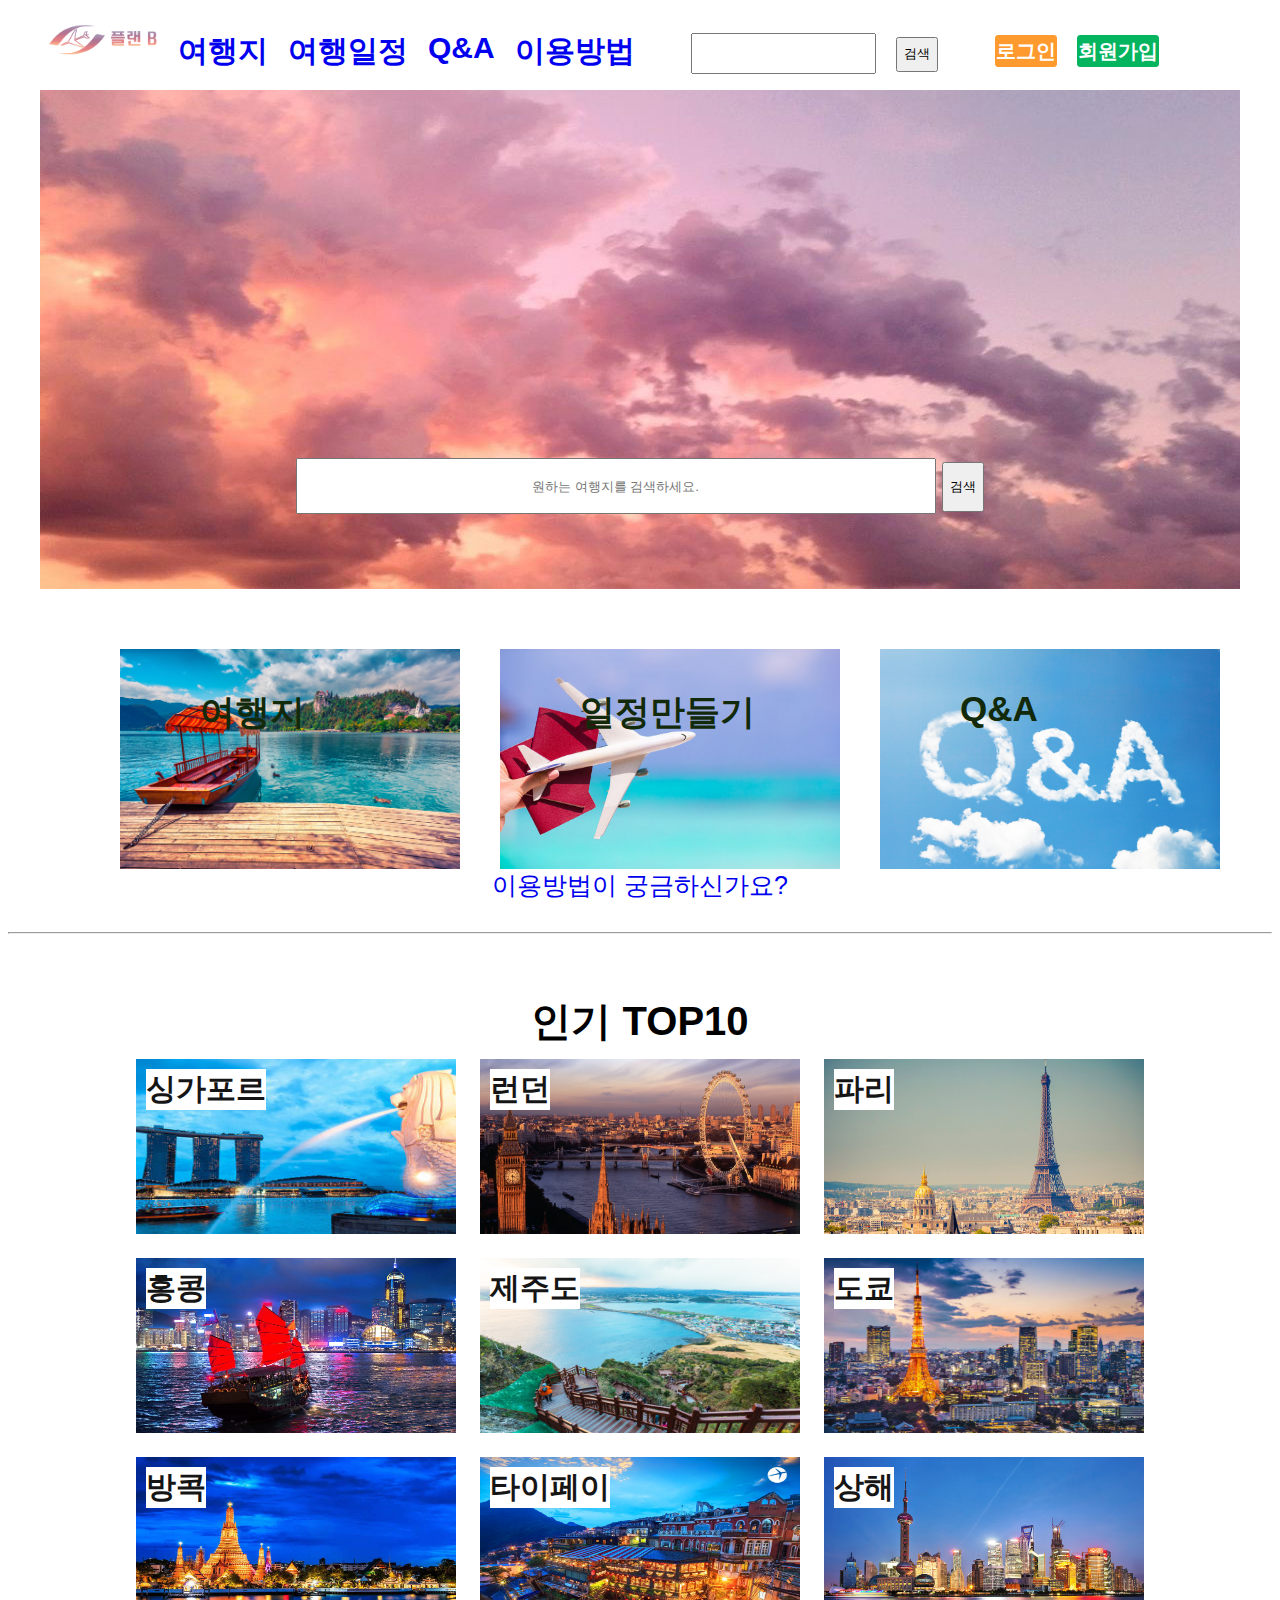
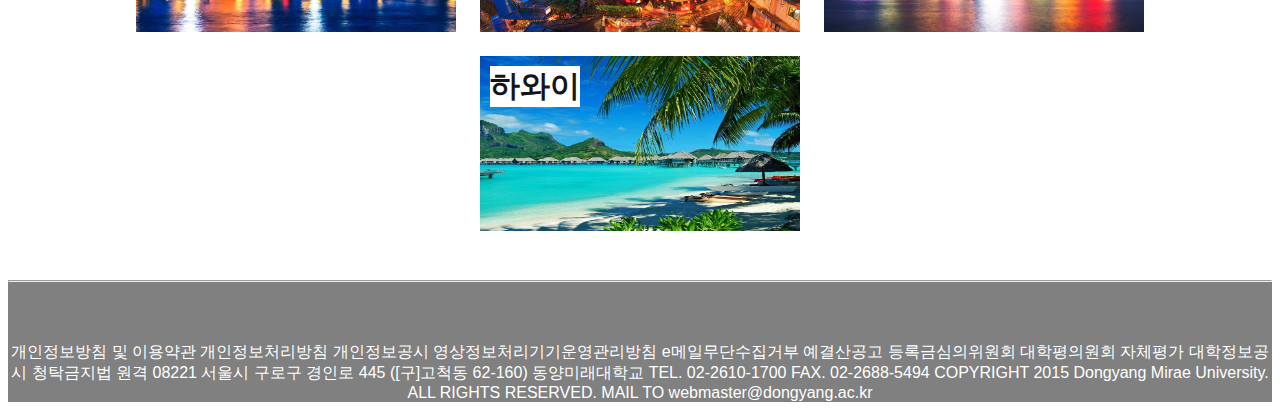
<file: website/index.html>
<!DOCTYPE html>
<html>
<head>
  <link type="text/css" rel="stylesheet" href="main.css">
  <style>
      hr{margin-top: 35px;
         margin-bottom: 60px;}

      .search_1{position:relative;
                float:left;
                display:inline-block;
                width:100%;
                margin-bottom:15px;}

      .text{position:absolute;
             font:normal bold 25px consolas,sans-serif;
             text-decoration: none;
             text-align:center;
             padding-top: 450px;
             padding-bottom:50px;
             width:100%;
             height:50px;}

      .text input{height:50px;}

      .st{width:50%;}

      .no{position:relative;
          float:left;
          display:inline-block;
          height:200px;
          width:320px;
          margin:20px;
          padding:10px;}

      .title{position:absolute;
            text-align:center;
            font:normal bold 35px consolas,sans-serif;
            color:#122A0A;
            z-index: 10;
            padding:50px 50px 20px 100px;}

     .link{color:#FA58AC;
           text-align: center;
           font-size:25px;
           clear:both;}

      .in{display:inline-block;
          position:relative;
          margin-top:15px;
          margin-bottom:15px;
          overflow:visible;}

      .no img{position:absolute; top:0; left:0;
              height:100%;
              width:100%;
              padding:10px 20px;
              margin:10px;}

      .top_city{display:inline-block;
                position:relative;
                width:300px;height:155px;
                margin:10px;
                padding:10px;}

      .top_city img{position:absolute; top:0; left:0;
                    height:100%;
                    width:100%;}

      .top_city_title{position:absolute;
                      text-align:center;
                      font:normal bold 30px consolas,sans-serif;
                      color:#151515;
                      background-color:white;
                      z-index: 10;
                      padding: center;}

      .page_title{font:normal bold 40px Arial;
                  color:black;
                  float:left;
                  width:100%;}

      #banner{
              display: inline-block;
          	  width: 1200px; height: 580px;
              border: 1px solid #ffffff;
              position: relative;
              overflow: hidden;
              margin: 0 auto;
              z-index: -10;
                		}

      #banner > .banners{position:absolute;
                         left: 0; top: 0;
                         width: 1200px; height: 580px;
			                   animation: banner 15s infinite;
                        }

		#banner > .banners > img{

			              display: block;
			              float: left;
		                            }

      @keyframes banner{
           	0%{ left: 0px;}
            33%{ left: 0px;}
            34%{ left: -1200px;}
            66%{ left: -1200px;}
            67%{ left: -2400px;}
            99%{ left: -2400px;}
            100%{ left: 0px;}
            }



  </style>
</head>
<body>
  <div id="container">
    <header>
       <h1>
       <ul>
       <li><a href="index.html"><img src="img/logo.png" class="plan_b_"></a></li>
       <div class="menu"><li><a href="place.html">여행지</a></li>
       <li><a href="plan.html">여행일정</a></li>
       <li><a href="qna.html" >Q&A</a></li>
       <li><a href="way.html">이용방법</a></li>
       <li><div class="sch"><form class="form" name="search" method="get">
         <input type="text"><input type="submit" value="검색"></form></div>

       <li><a href="login.html" class="login" target="_blank">로그인</a></li>
       <li><a href="signup.html" class="join" target="_blank">회원가입</a></li></h1><div>
    </header>
    <content>
      <div class="search_1">
        <form class="text" name="search_1" method="get">
          <input class="st"type="text" placeholder="원하는 여행지를 검색하세요.">
          <input type="submit" value="검색">
        </form>

      <a id="banner">
        <div class="banners">
          <img src="img/main.jpg" class="img">
      </div> </a>

      <div class="in">
        <div class="no">
          <a href="place.html">
            <div class="title" >여행지</div>
            <img src="img/place.jpg">
          </a>
        </div>
        <div class="no">
          <a href="plan.html">
            <div class="title">일정만들기</div>
            <img src="img/plan.jpg">
          </a>
        </div>
        <div class="no">
          <a href="qna.html">
            <div class="title">Q&A</div>
            <img src="img/qna.jpg">
          </a>
        </div>
        <div class="link"><a href="way.html">이용방법이 궁금하신가요?</a></div>
      </div>
    </div>


      <div class="top10">
        <hr>
        <div class="page_title">인기 TOP10</div>
        <div class="top_city">
          <a href="singapore.html">
            <div class="top_city_title">싱가포르</div>
            <img src="img/singapore.jpg">
          </a>
        </div>
        <div class="top_city">
          <a>
            <div class="top_city_title">런던</div>
            <img src="img/london.jpg">
          </a>
        </div>
        <div class="top_city">
          <a>
            <div class="top_city_title">파리</div>
            <img src="img/paris.jpg">
          </a>
        </div>
        <div class="top_city">
          <a>
            <div class="top_city_title">홍콩</div>
            <img src="img/hongkong.jpg">
          </a>
        </div>
        <div class="top_city">
          <a>
            <div class="top_city_title">제주도</div>
            <img src="img/jeju.jpg">
          </a>
        </div>
        <div class="top_city">
          <a>
            <div class="top_city_title">도쿄</div>
            <img src="img/tokyo.jpg">
          </a>
        </div>
        <div class="top_city">
          <a>
            <div class="top_city_title">방콕</div>
            <img src="img/bangkok.jpeg">
          </a>
        </div>
        <div class="top_city">
          <a>
            <div class="top_city_title">타이페이</div>
            <img src="img/taipei.jpg">
          </a>
        </div>
        <div class="top_city">
          <a>
            <div class="top_city_title">상해</div>
            <img src="img/sanghai.png">
          </a>
        </div>
        <div class="top_city">
          <a>
            <div class="top_city_title">하와이</div>
            <img src="img/hawaii.jpg">
          </a>
        </div>
      </div>
    </content>
    <footer>
      <hr>
        개인정보방침 및 이용약관
        개인정보처리방침
        개인정보공시
        영상정보처리기기운영관리방침
         e메일무단수집거부
        예결산공고
        등록금심의위원회
        대학평의원회
        자체평가
        대학정보공시
        청탁금지법
        원격
        08221 서울시 구로구 경인로 445 ([구]고척동 62-160) 동양미래대학교
        TEL. 02-2610-1700
        FAX. 02-2688-5494
        COPYRIGHT 2015 Dongyang Mirae University. ALL RIGHTS RESERVED. MAIL TO webmaster@dongyang.ac.kr
    </footer>
</body>
</html>
</file>
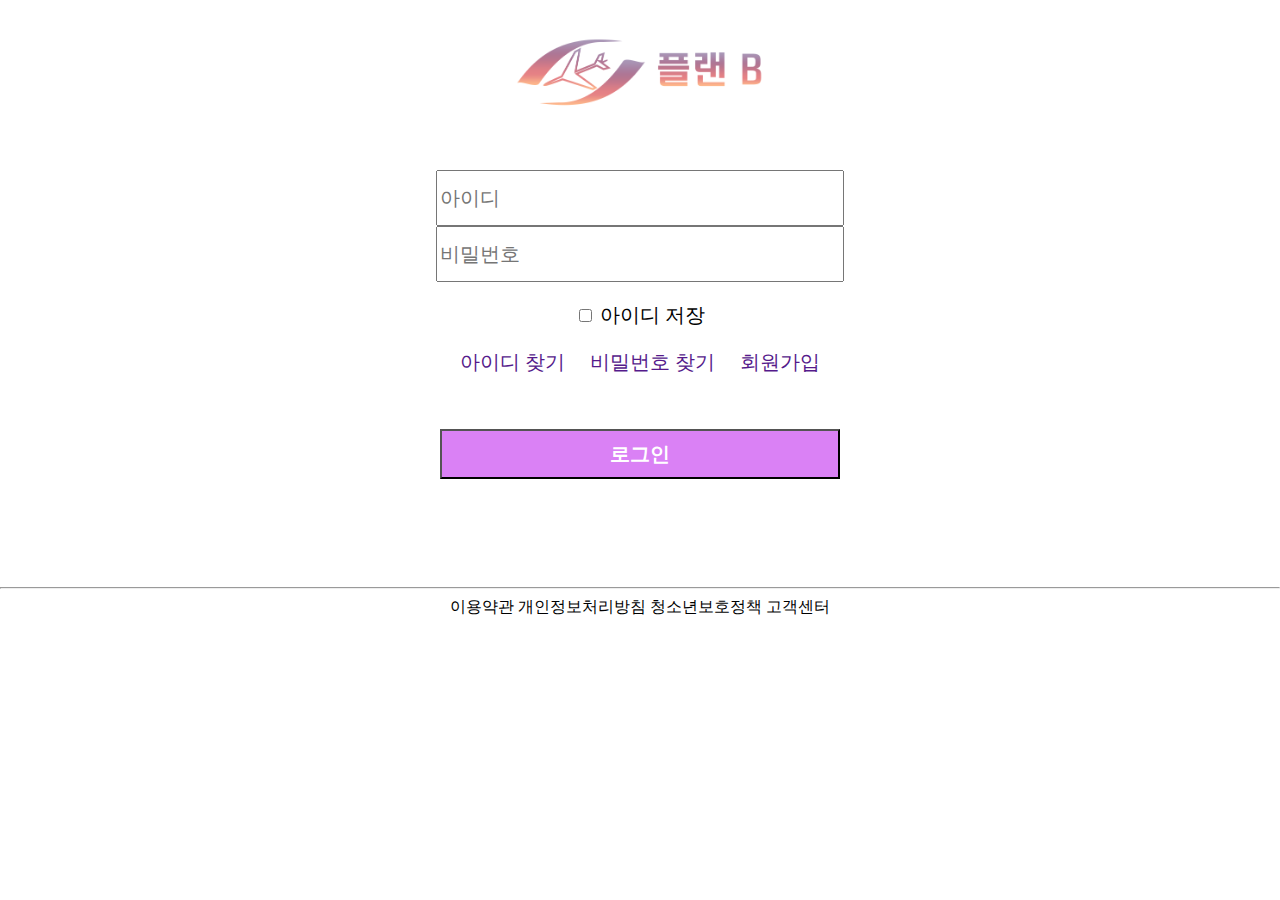
<file: website/login.html>
<!DOCTYPE html>
<html>
<head>
  <style>

  img{width:250px;
      margin-bottom:50px;
      margin-top:30px;}

  header{position:relative;}

  body{text-align:center;
      margin:0 auto;}

  contents{font:normal 100 20px consolas;}

.bb{width:400px;
      height:50px;
    font-size:20px;}

    .button{width:400px;
            height:50px;
          background-color:#DA81F5;
          font:normal bold 20px consolas,sans-serif;
          color:white;
        margin-bottom:100px;
      margin-top:10px;}

    .box_1{margin-bottom:20px;
           margin-top:20px;}
    .box_2{margin-bottom:20px;}

    .box_2 a{text-decoration:none;
             margin:10px;}


  </style>
</head>
<body>
  <header>
    <a href="index.html"><img src="img/logo.png"></a>
  </header>

  <contents>
    <form name="fo" method="get">
        <input class="bb" type="text" value="" placeholder="아이디"><br>
        <input class="bb" id="pass" type="password" value="" placeholder="비밀번호">
      <div class="wrap_save">
      	<div class="box_1">
      		<input type="checkbox" id="check" class="check">
      		<label for="check" class="id_save">
      			<span class="text">아이디 저장</span>
      		</label>
      	</div>
      	<div class="box_2">
      		<a href="" >아이디 찾기</a>
      		<a href="">비밀번호 찾기</a>
      		<a href="">회원가입</a>
      	</div>
      </div><br>
      <input class="button" type="submit" value="로그인">
    </form>
  </contents>

  <footer>
    <hr>
    이용약관 개인정보처리방침 청소년보호정책 고객센터
  </footer>
</body>
</html>
</file>
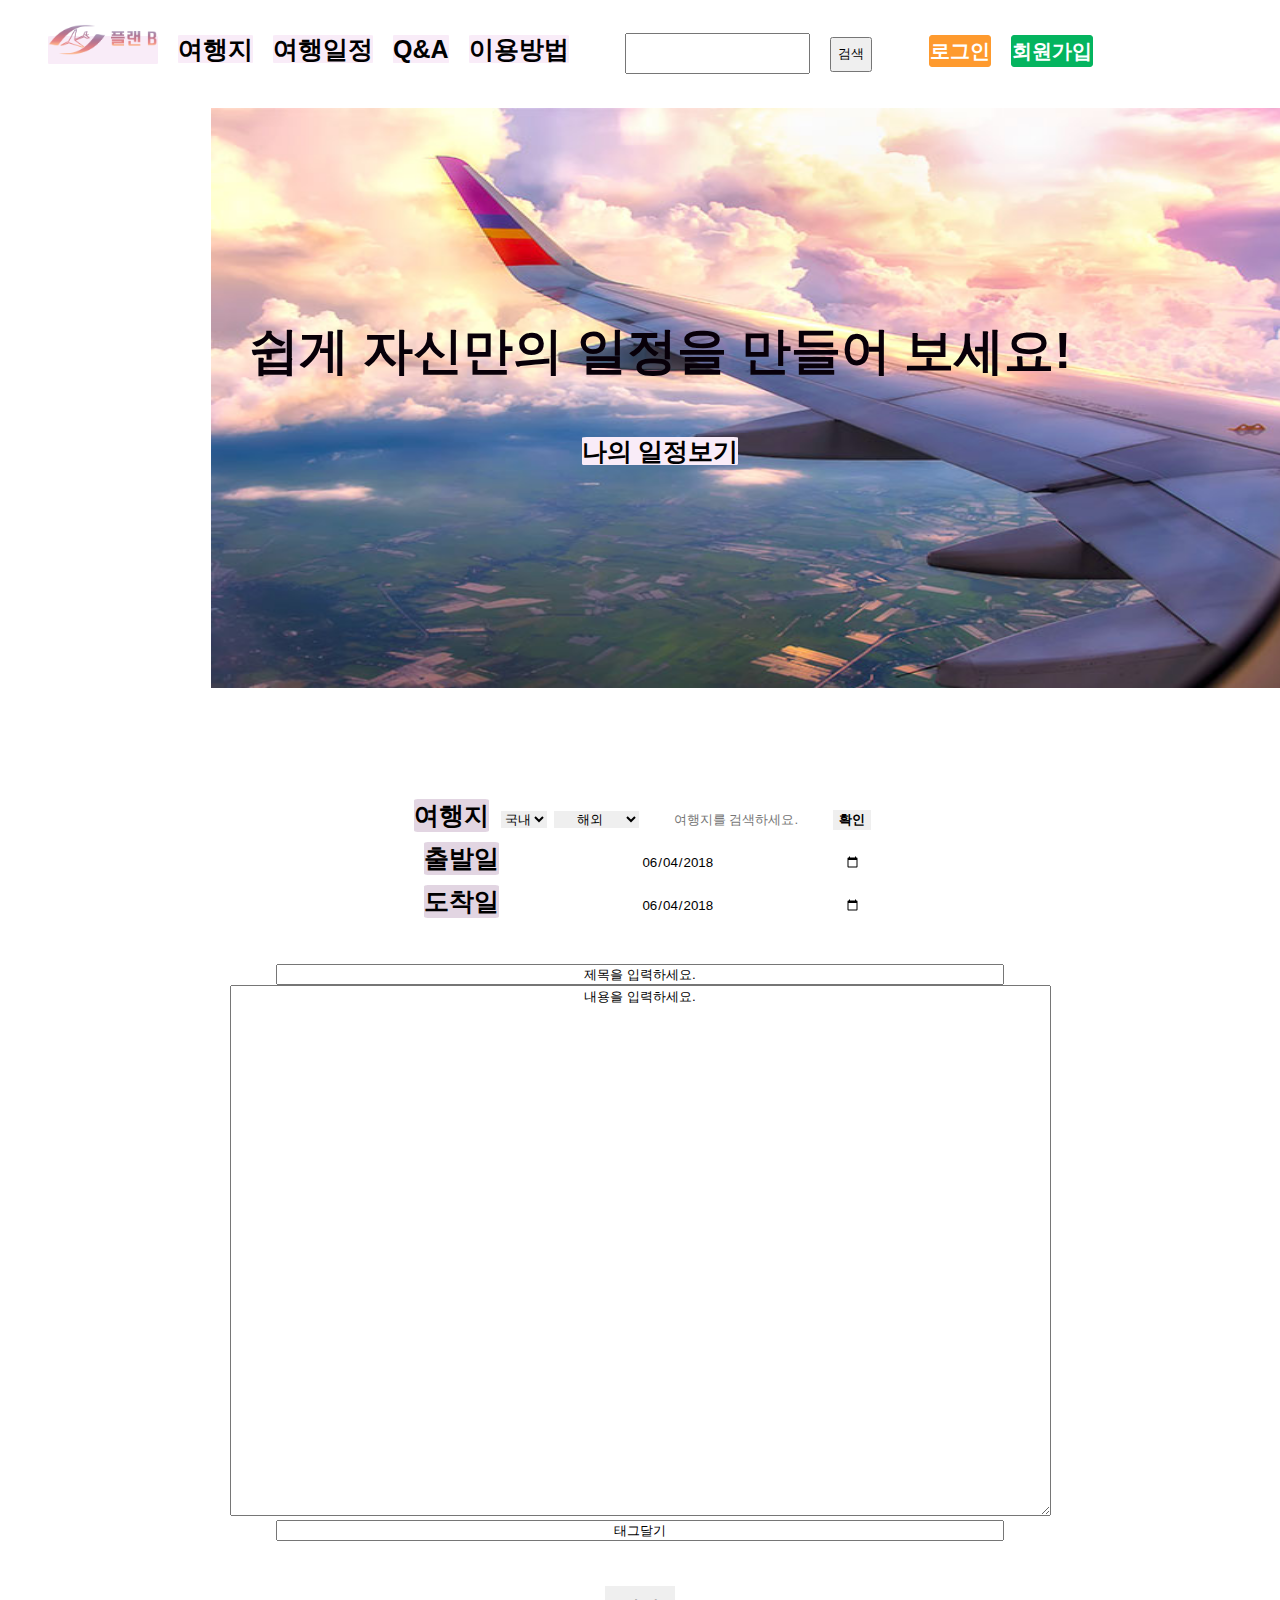
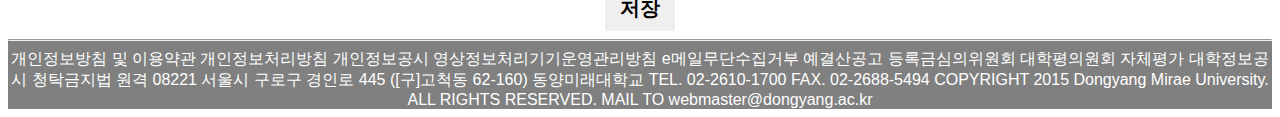
<file: website/plan.html>
<!DOCTYPE html>
<html>
<head>
  <link type="text/css" rel="stylesheet" href="main.css">
  <style>

  .title{display:inline-block;
            position:relative;
            width:100%;height:300px;
            margin:100px 10px 10px 10px;
            padding:10px;
          }

  .title img{position:absolute; top:0; left: 15%;
             margin-bottom: 18px;
             z-index:-10;}

      .h1{font:normal bold 50px consolas,sans-serif;
          width:100%; margin-top: 200px; margin-bottom: 50px;
        color: #080009;}
      a{color: #000000; font-size:25px; font-weight: bold;
        border: 0px solid; border-radius: 3%; background-color: #F9ECF8;}

      .search, .button, .st {border:none}
      .button{font-weight: bold;}
      select{border:none}
      span{display: inline-block; background-color:#E2D5E2;
        font-weight: bold; border-radius: 5%; margin: 5px;}
      .plan{display: inline-block; background-color: #ffffff;
        width: 600px; height: 200px; margin-top: 300px; font-size: 25px;}

      .country{margin-top: 30px;}
      .st{width: 350px;}

      .tit{width: 720px;}

      .tag{margin-bottom: 45px;}

      .button_1{width: 70px; height: 45px; font-weight: bold; font-size: 20px; border: none;}

  </style>
</head>
<body>
  <div id="container">
    <header>
       <h1>
       <ul>
       <li><a href="index.html"><img src="img/logo.png" class="plan_b_"></a></li>
       <div class="menu"><li><a href="place.html">여행지</a></li>
       <li><a href="plan.html">여행일정</a></li>
       <li><a href="qna.html" >Q&A</a></li>
       <li><a href="way.html">이용방법</a></li>
       <li><div class="sch"><form class="form" name="search" method="get">
         <input type="text"><input type="submit" value="검색"></form></div>

       <li><a href="login.html" class="login" target="_blank">로그인</a></li>
       <li><a href="signup.html" class="join" target="_blank">회원가입</a></li></h1></div>
    </header>

    <content>
      <div class="title">
        <div class="h1">쉽게 자신만의 일정을 만들어 보세요!</div>
        <a href="">나의 일정보기</a>
        <img src="img/plane.jpg" width="1200px" height="580px">
      </div>

    <div class="plan">
      <div class="country"> <span class="nara">여행지</span>
      <select class="in" name="in">
       <option value>국내</option>
       <option value="1">서울</option>
       <option value="1">인천</option>
       <option value="1">광주</option>
       <option value="1">울산</option>
       <option value="1">대구</option>
       <option value="1">제주</option>
       <option value="1">경주</option>
       <option value="1">양평</option>
       <option value="1">부산</option>
       <option value="1">천안</option>
       <option value="1">아산</option>
       <option value="1">충주</option>
      </select>
      <select class="out" name="out">
       <option value>해외</option>
       <option value="1">네팔</option>
       <option value="1">대만</option>
       <option value="1">라오스</option>
       <option value="1">그리스</option>
       <option value="1">덴마크</option>
       <option value="1">룩셈부르크</option>
       <option value="1">스위스</option>
       <option value="1">스페인</option>
       <option value="1">뉴질랜드</option>
       <option value="1">미국</option>
       <option value="1">쿠바</option>
       <option value="1">페루</option>
      </select>
      <input class="search" type="text" placeholder="여행지를 검색하세요.">
      <input class="button" type="button" value="확인"> </div>

      <div class="start"><span>출발일</span>
      <input class="st" type="date" value="2018-06-04"> </div>

      <div class="arrive"><span>도착일</span>
      <input class="st" type="date" value="2018-06-04"> </div> </div>

      <div><input class="tit" type="text" value="제목을 입력하세요."></div>
      <div><textarea cols="100" rows="35">내용을 입력하세요.</textarea></div>
      <div class="tag"><input class="tit" type="text" value="태그달기"></div>

      <div><input class="button_1" type="button" value="저장"></div>
    </content>
    <footer>
      <hr>
        개인정보방침 및 이용약관
        개인정보처리방침
        개인정보공시
        영상정보처리기기운영관리방침
         e메일무단수집거부
        예결산공고
        등록금심의위원회
        대학평의원회
        자체평가
        대학정보공시
        청탁금지법
        원격
        08221 서울시 구로구 경인로 445 ([구]고척동 62-160) 동양미래대학교
        TEL. 02-2610-1700
        FAX. 02-2688-5494
        COPYRIGHT 2015 Dongyang Mirae University. ALL RIGHTS RESERVED. MAIL TO webmaster@dongyang.ac.kr
    </footer>
  </div>
</body>
</html>
</file>
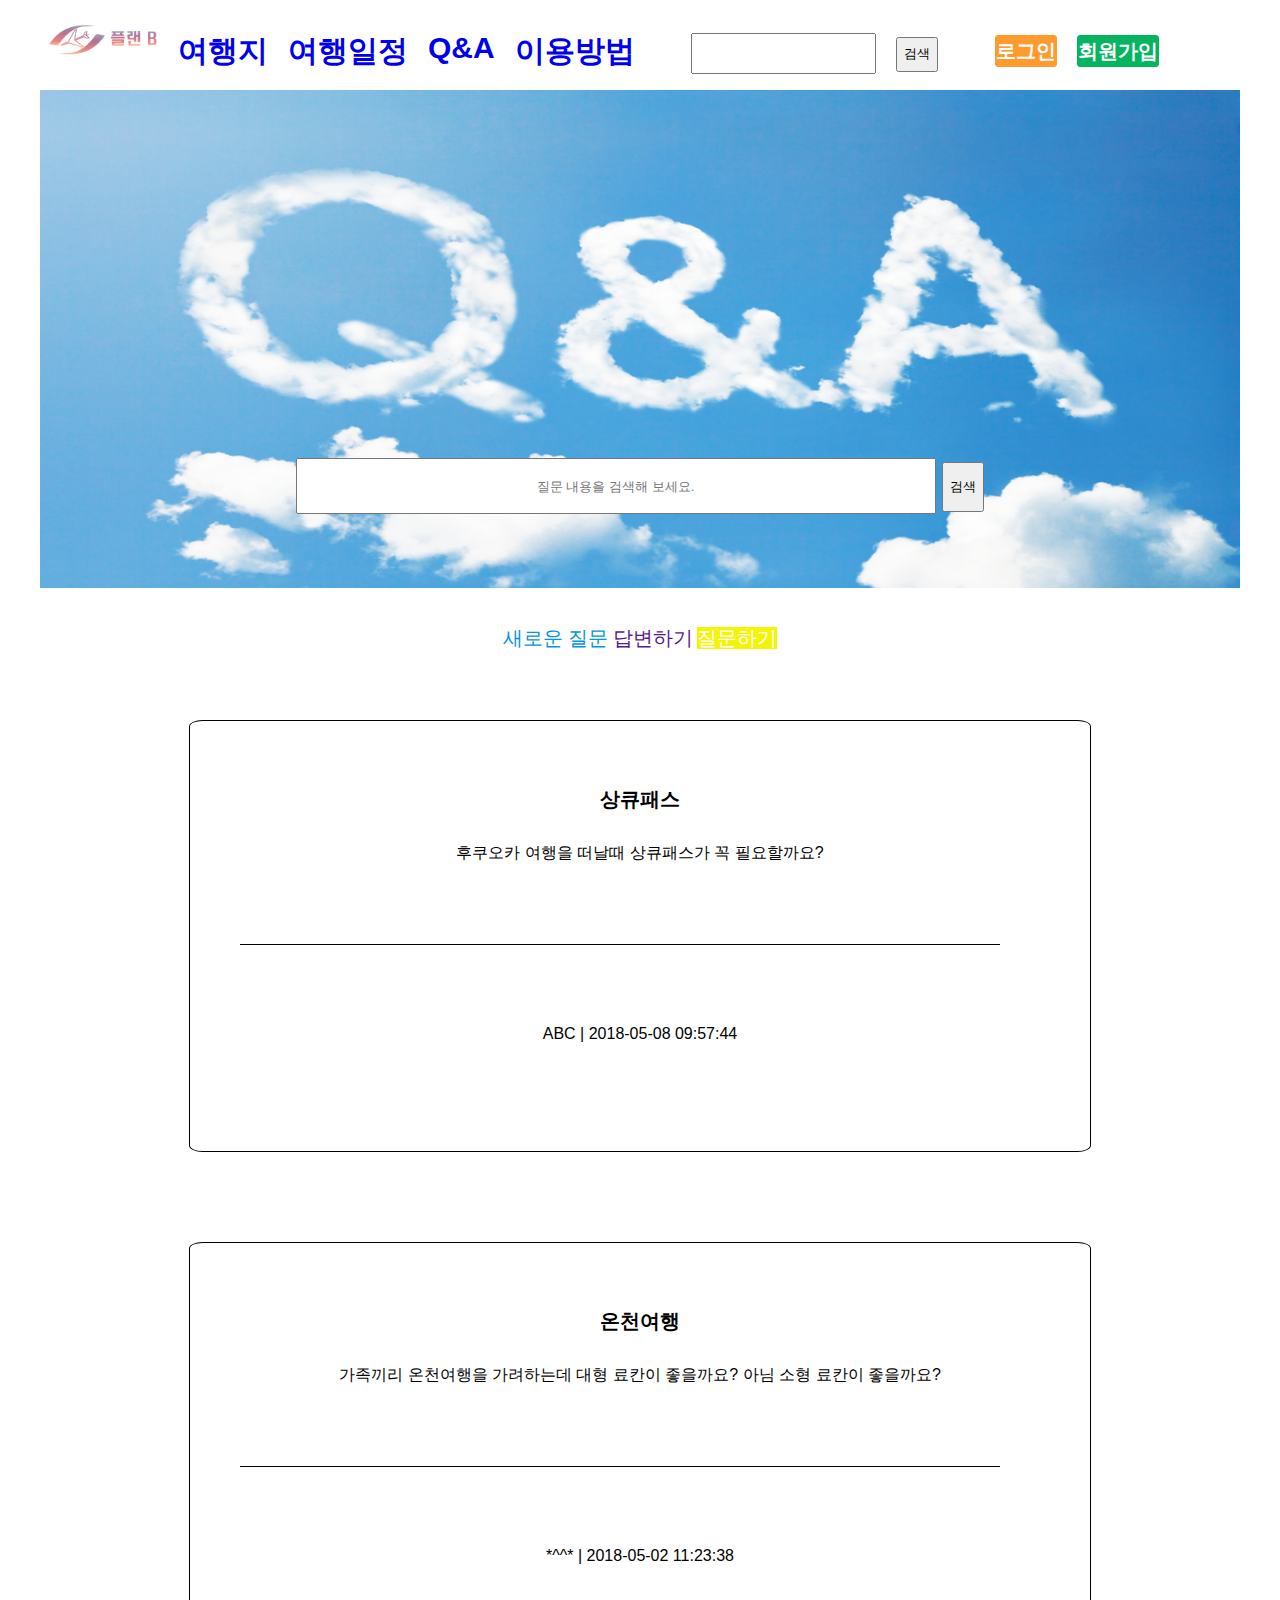
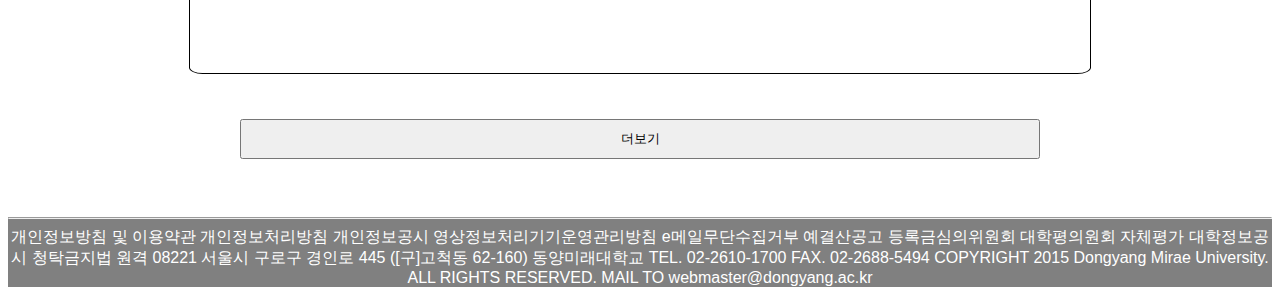
<file: website/qna.html>
<!DOCTYPE html>
<html>
<head>
  <link type="text/css" rel="stylesheet" href="main.css">
  <style>
  img{margin-bottom: 18px;}
  .search_1{position:relative;
            float:left;
            display:inline-block;
            width:100%;
            margin-bottom:15px;}

  .text{position:absolute;
         font:normal bold 25px consolas,sans-serif;
         text-decoration: none;
         text-align:center;
         padding-top: 450px;
         padding-bottom:50px;
         width:100%;
         height:50px;}

  .text input{height:50px;}

  .search{width:50%;}

  .qa{margin-bottom: 23px; }
  .new{color: #0395DE; font-size: 20px;}
  .answer{font-size: 20px; }
  .question{color: #FBFBFA; background-color: #F4F406; font-size: 20px; }

  .border{border: 1px solid;
          width: 800px; height: 300px;
        border-radius: 1.5%;
        margin: 45px;
        padding:65px 50px;
      display: inline-block;}

  .title{font-size: 20px; font-weight: bold; margin-bottom: 30px;}

  .q:after {text-align: center;
        content: "";
        display: block;
        width: 760px;
        border-bottom: 1px solid;
        margin: 80px 0px; }

  .button{width: 800px; height: 40px; margin-bottom: 50px;}

  </style>
</head>
<body>
  <div id="container">
    <header>
       <h1>
       <ul>
       <li><a href="index.html"><img src="img/logo.png" class="plan_b_"></a></li>
       <div class="menu"><li><a href="place.html">여행지</a></li>
       <li><a href="plan.html">여행일정</a></li>
       <li><a href="qna.html" >Q&A</a></li>
       <li><a href="way.html">이용방법</a></li>
       <li><div class="sch"><form class="form" name="search" method="get">
         <input type="text"><input type="submit" value="검색"></form></div>

       <li><a href="login.html" class="login" target="_blank">로그인</a></li>
       <li><a href="signup.html" class="join" target="_blank">회원가입</a></li></h1></div>
    </header>

    <content>
      <div class="search_1">
        <form class="text" name="search_1" method="get">
          <input class="search"type="text" placeholder="질문 내용을 검색해 보세요.">
          <input type="submit" value="검색">
        </form>
        <img src="img/qna.jpg" width="1200px" height="580px"></img>
      </div>

      <div class="qa"><a class="new" href="">새로운 질문</a>
      <a class="answer" href="">답변하기</a>
      <a class="question" href="">질문하기</a></div>

      <div class="border"><div class="title">상큐패스</div>
        <div class="q">후쿠오카 여행을 떠날때 상큐패스가 꼭 필요할까요?</div>
      <div>ABC | 2018-05-08 09:57:44</div></div>

      <div class="border"><div class="title">온천여행</div>
        <div class="q">가족끼리 온천여행을 가려하는데 대형 료칸이 좋을까요? 아님 소형 료칸이 좋을까요?</div>
      <div>*^^* | 2018-05-02 11:23:38</div></div>

      <div><input class="button" type="button" value="더보기"></div>


    </content>
    <footer>
      <hr>
        개인정보방침 및 이용약관
        개인정보처리방침
        개인정보공시
        영상정보처리기기운영관리방침
         e메일무단수집거부
        예결산공고
        등록금심의위원회
        대학평의원회
        자체평가
        대학정보공시
        청탁금지법
        원격
        08221 서울시 구로구 경인로 445 ([구]고척동 62-160) 동양미래대학교
        TEL. 02-2610-1700
        FAX. 02-2688-5494
        COPYRIGHT 2015 Dongyang Mirae University. ALL RIGHTS RESERVED. MAIL TO webmaster@dongyang.ac.kr
    </footer>
  </div>
</body>
</html>
</file>
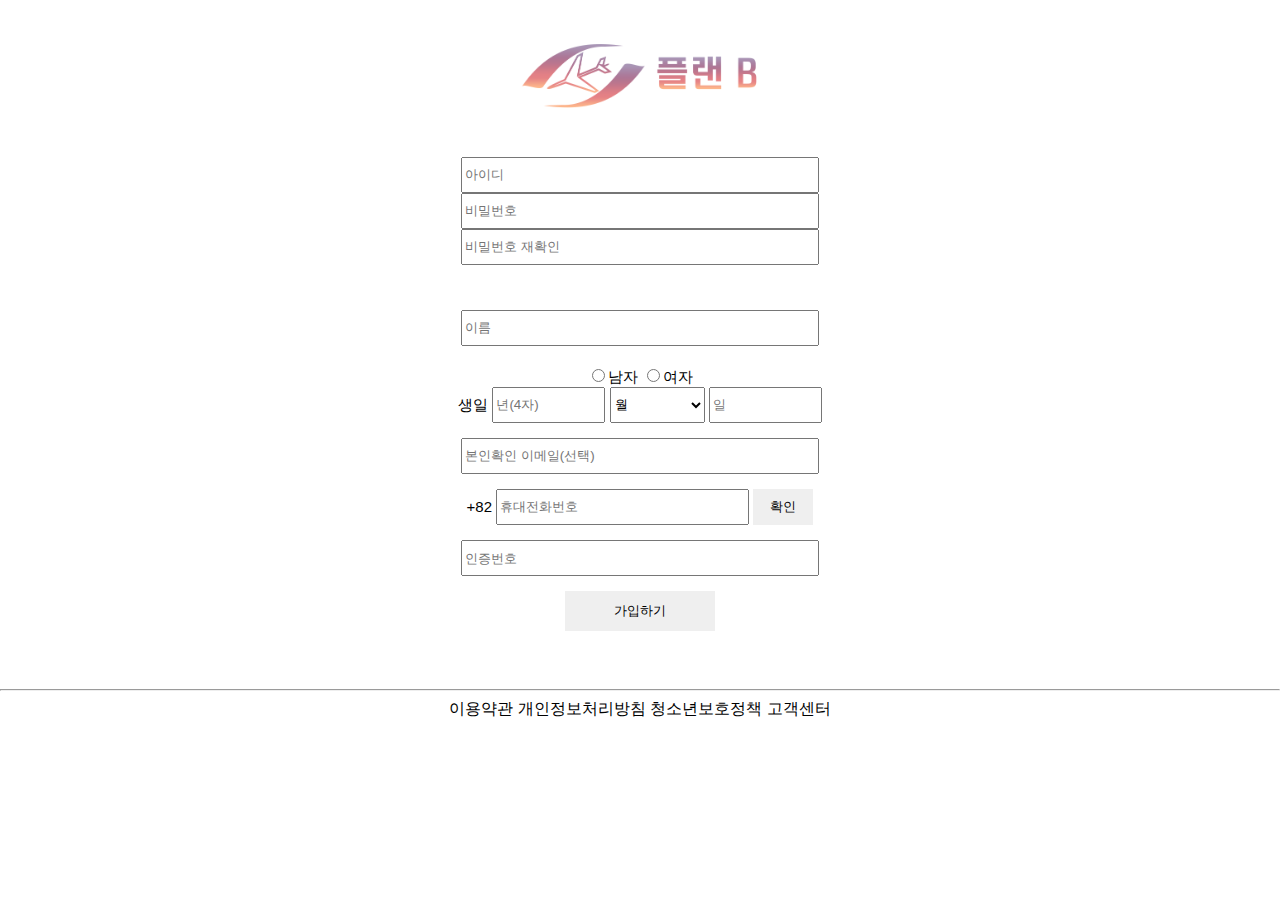
<file: website/signup.html>
<!DOCTYPE html>
<html>
<head>
  <style>



  body{text-align: center; margin:0 auto;
  font-family: "Trebuchet MS",'Open Sans','맑은 고딕','Signika',Arial,verdana,sans-serif;}


  img{width: 240px;
     height: auto;
    margin:35px; }

  header{position:relative;}

  content{font-size: 15px;}

  .id{width:350px; height: 30px;}
  .pass_1{width:350px; height: 30px;}
  .pass_2{width:350px; height: 30px; margin-bottom: 25px;}

  .name{width:350px; height: 30px; margin: 20px;}


.birth{margin-right: 0px; }
.year{margin-left: 0px; margin-right: 0px; width:105px; height: 30px;}
.month{margin-left: 0px; margin-right: 0px; width:95px; height: 36px;}
.day{margin-left: 0px; margin-right: 0px; width:105px; height: 30px;}

.email{width:350px; height: 30px;}

.number{width: 245px; height: 30px;}
.button{width: 60px; height: 36px; border: none;}

.space{margin-bottom: 15px;}

.join{width:150px; height: 40px; margin-top: 15px; margin-bottom: 50px; border: none;}

  </style>
</head>
<body>
    <header>
         <a href="index.html"><img src="img/logo.png" class="plan_b_"></a>
    </header>

    <content>
      <form name="fo" method="get">

          <div><input class="id" type="text" placeholder="아이디"></div>
          <div><input class="pass_1" type="password" placeholder="비밀번호"></div>
          <div><input class="pass_2" type="password" placeholder="비밀번호 재확인"></div>


         <div><input class="name" type="text" placeholder="이름"></div>

         <div>
           <label><span><input class="sex" type="radio" name="sex" value="1">남자</span></label>

           <label><span><input class="sex" type="radio" name="sex" value="2">여자</span></label></div>



         <div class="space"> <span class="birth">생일<span>
         <input class="year" type="text" placeholder="년(4자)">
         <select class="month" name="month">
          <option value>월</option>
          <option value="1">1</option>
          <option value="1">2</option>
          <option value="1">3</option>
          <option value="1">4</option>
          <option value="1">5</option>
          <option value="1">6</option>
          <option value="1">7</option>
          <option value="1">8</option>
          <option value="1">9</option>
          <option value="1">10</option>
          <option value="1">11</option>
          <option value="1">12</option>
         </select>
        <input class="day" type="text" placeholder="일"></div>

        <div  class="space"><input class="email" type="text" placeholder="본인확인 이메일(선택)"></div>

        <div  class="space"><span>+82 </span>
        <input class="number" type="text" placeholder="휴대전화번호">
        <input class="button" type="button" value="확인"></div>
        <div><input class="id" type="text" placeholder="인증번호"></div>

        <input class="join" type="submit" value="가입하기">
      </form>
    </content>
    <footer>
      <hr>
        이용약관 개인정보처리방침 청소년보호정책 고객센터
    </footer>
</body>
</html>
</file>
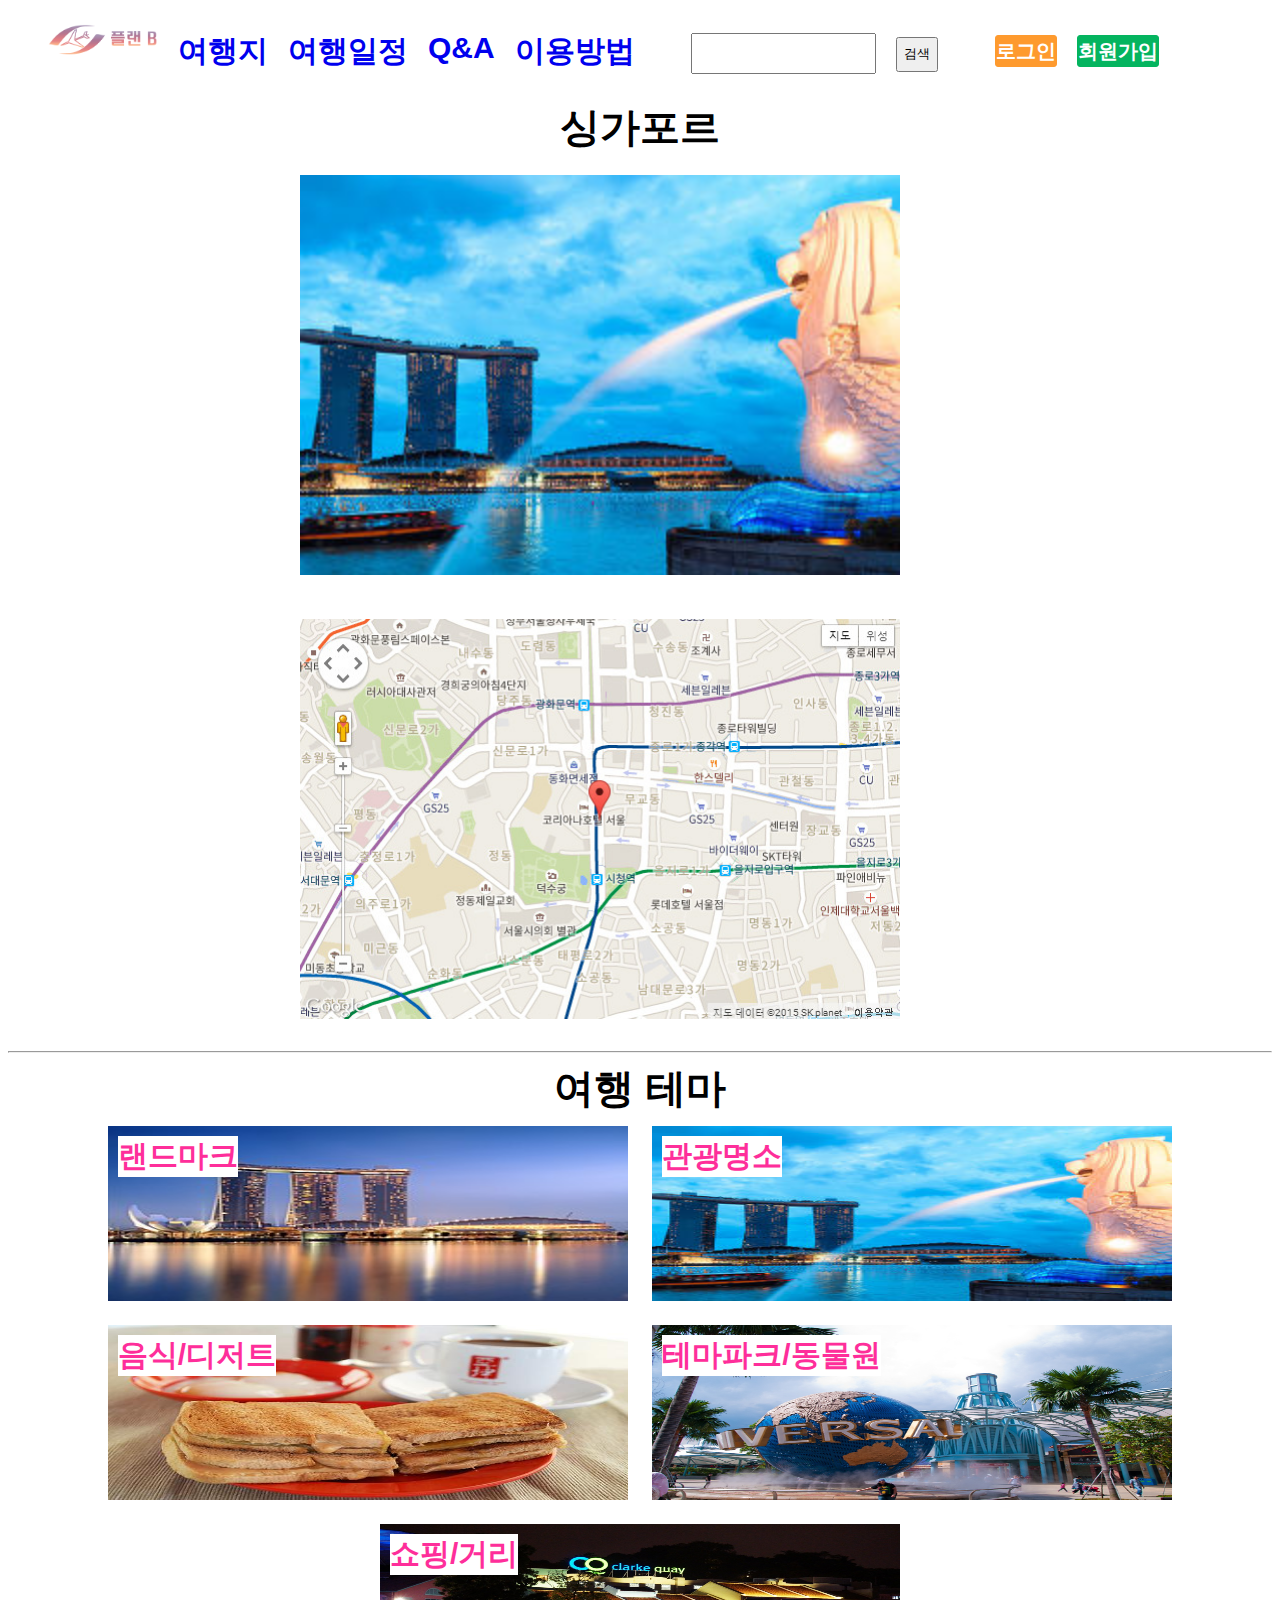
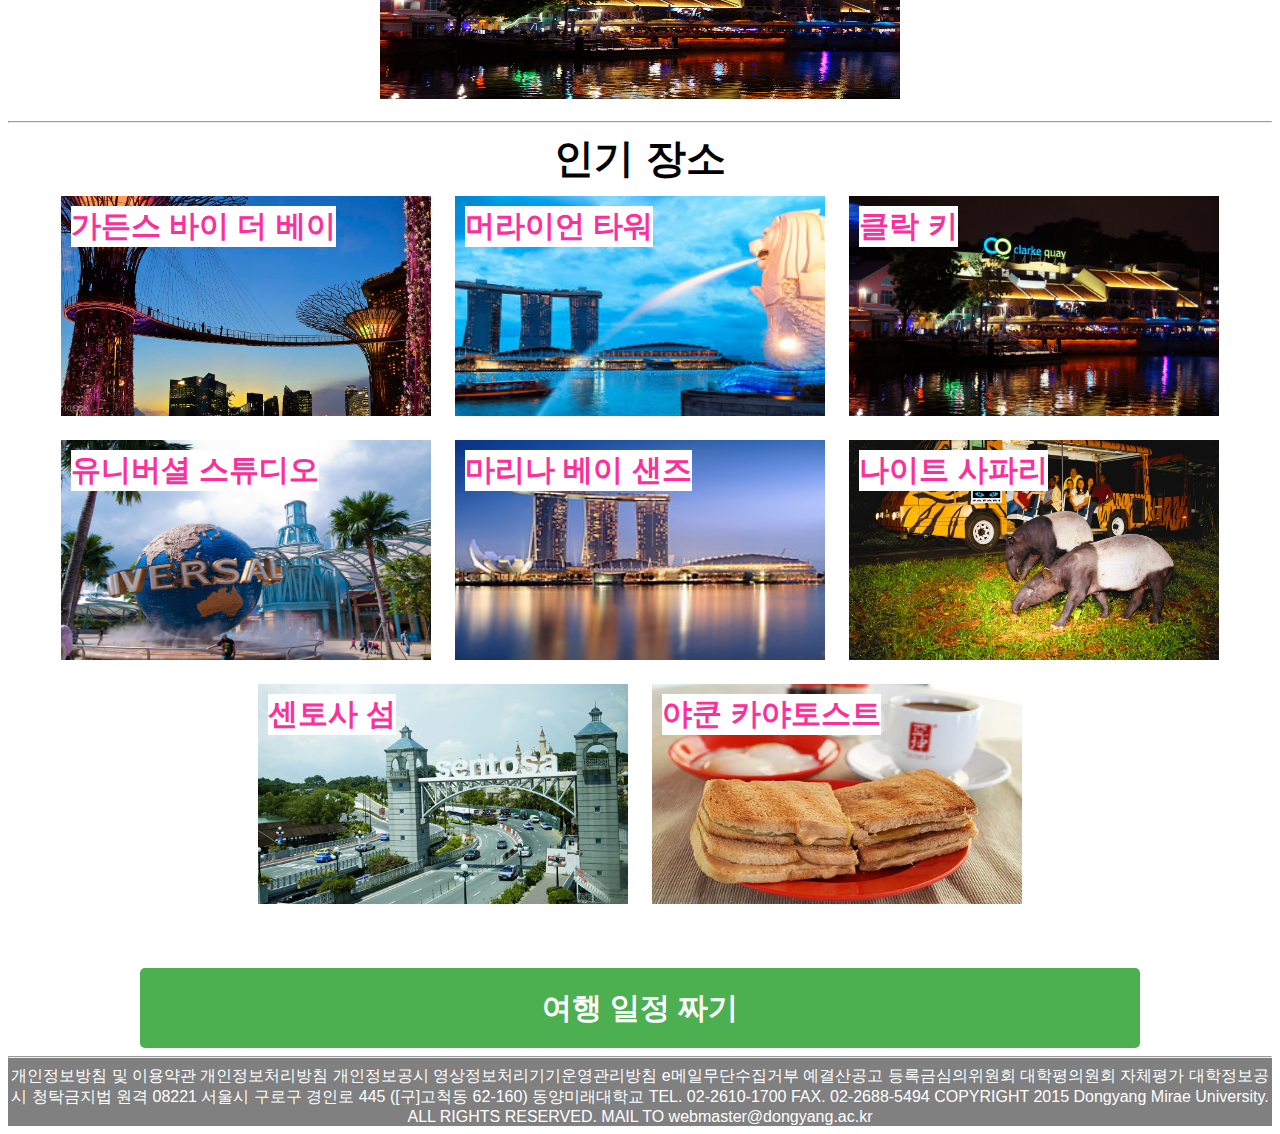
<file: website/singapore.html>
<!DOCTYPE html>
<html>
<head>
  <link type="text/css" rel="stylesheet" href="main.css">
  <style>
  .singapore{margin-top:100px;}

 .image img{width:600px;
            height:400px;
            margin:20px;
            margin-right:100px;}
  .tema {display:inline-block;
                        position:relative;
                        width:500px;height:155px;
                        margin:10px;
                        padding:10px;}

 .tema img , .popular_list img {position:absolute; top:0; left:0;
                                  height:100%;
                                  width:100%;}

  .tema_title {position:absolute;
              text-align:center;
              font:normal bold 30px consolas,sans-serif;
              background-color:white;
              color:#FE2E9A;
              z-index: 10;
             padding: center;}

  .singapore_place , .popular_place {font:normal bold 40px Arial;
                                      color:black;
                                      float:left;
                                      width:100%;}

 .popular_list {display:inline-block;
                position:relative;
                width:350px;height:200px;
                margin:10px;
                padding:10px;}

 .popular_list_title {position:absolute;
                      text-align:center;
                      font:normal bold 30px consolas,sans-serif;
                      background-color:white;
                      color:#FE2E9A;
                      z-index: 10;
                      padding: center;}

   button{width:1000px;
          height:80px;
          margin-top: 50px;
          font:normal bold 30px consolas,sans-serif;
          background-color:#4CAF50;
          border:none;
          border-radius:5px;
          color:white;
          cursor:pointer;}
  button:hover{background-color:green;}
  </style>
</head>
<body>
  <div id="container">
    <header>
       <h1>
       <ul>
       <li><a href="index.html"><img src="img/logo.png" class="plan_b_"></a></li>
       <div class="menu"><li><a href="place.html">여행지</a></li>
       <li><a href="plan.html">여행일정</a></li>
       <li><a href="qna.html" >Q&A</a></li>
       <li><a href="way.html">이용방법</a></li>
       <li><div class="sch"><form class="form" name="search" method="get">
         <input type="text"><input type="submit" value="검색"></form></div>

       <li><a href="login.html" class="login" target="_blank">로그인</a></li>
       <li><a href="signup.html" class="join" target="_blank">회원가입</a></li></h1><div>
    </header>

    <content>
      <div class="singapore">
        <div class="popular_place">싱가포르</div>
          <div class="image">
            <img src="img/singapore.jpg">
            <img src="img/map.jpg">
          </div>
      </div>
      <div class="tm">
        <hr>
        <div class="popular_place">여행 테마</div>
        <div class="tema">
          <a>
            <div class="tema_title">랜드마크</div>
            <img src="img/marina.jpg">
          </a>
        </div>
        <div class="tema">
          <a>
            <div class="tema_title">관광명소</div>
            <img src="img/singapore.jpg">
          </a>
        </div>
        <div class="tema">
          <a>
            <div class="tema_title">음식/디저트</div>
            <img src="img/toast.jpg">
          </a>
        </div>
        <div class="tema">
          <a>
            <div class="tema_title">테마파크/동물원</div>
            <img src="img/universal.png">
          </a>
        </div>
        <div class="tema">
          <a>
            <div class="tema_title">쇼핑/거리</div>
            <img src="img/clarke.jpg">
          </a>
        </div>
      </div>

      <div class="popular">
        <hr>
        <div class="popular_place">인기 장소</div>
        <div class="popular_list">
          <a>
            <div class="popular_list_title">가든스 바이 더 베이</div>
            <img src="img/gardens.jpg">
          </a>
        </div>
        <div class="popular_list">
          <a>
            <div class="popular_list_title">머라이언 타워</div>
            <img src="img/singapore.jpg">
          </a>
        </div>
        <div class="popular_list">
          <a>
            <div class="popular_list_title">클락 키</div>
            <img src="img/clarke.jpg">
          </a>
        </div>
        <div class="popular_list">
          <a>
            <div class="popular_list_title">유니버셜 스튜디오</div>
            <img src="img/universal.png">
          </a>
        </div>
        <div class="popular_list">
          <a>
            <div class="popular_list_title">마리나 베이 샌즈</div>
            <img src="img/marina.jpg">
        </a>
        </div>
        <div class="popular_list">
          <a>
            <div class="popular_list_title">나이트 사파리</div>
            <img src="img/safari.jpg">
          </a>
        </div>
        <div class="popular_list">
          <a>
            <div class="popular_list_title">센토사 섬</div>
            <img src="img/sentosa.jpg">
          </a>
        </div>
        <div class="popular_list">
          <a>
            <div class="popular_list_title">야쿤 카야토스트</div>
            <img src="img/toast.jpg">
          </a>
        </div>
      </div>

      <button type="button">여행 일정 짜기</button>


    </content>
    <footer>
      <hr>
        개인정보방침 및 이용약관
        개인정보처리방침
        개인정보공시
        영상정보처리기기운영관리방침
         e메일무단수집거부
        예결산공고
        등록금심의위원회
        대학평의원회
        자체평가
        대학정보공시
        청탁금지법
        원격
        08221 서울시 구로구 경인로 445 ([구]고척동 62-160) 동양미래대학교
        TEL. 02-2610-1700
        FAX. 02-2688-5494
        COPYRIGHT 2015 Dongyang Mirae University. ALL RIGHTS RESERVED. MAIL TO webmaster@dongyang.ac.kr
    </footer>
  </div>
</body>
</html>
</file>
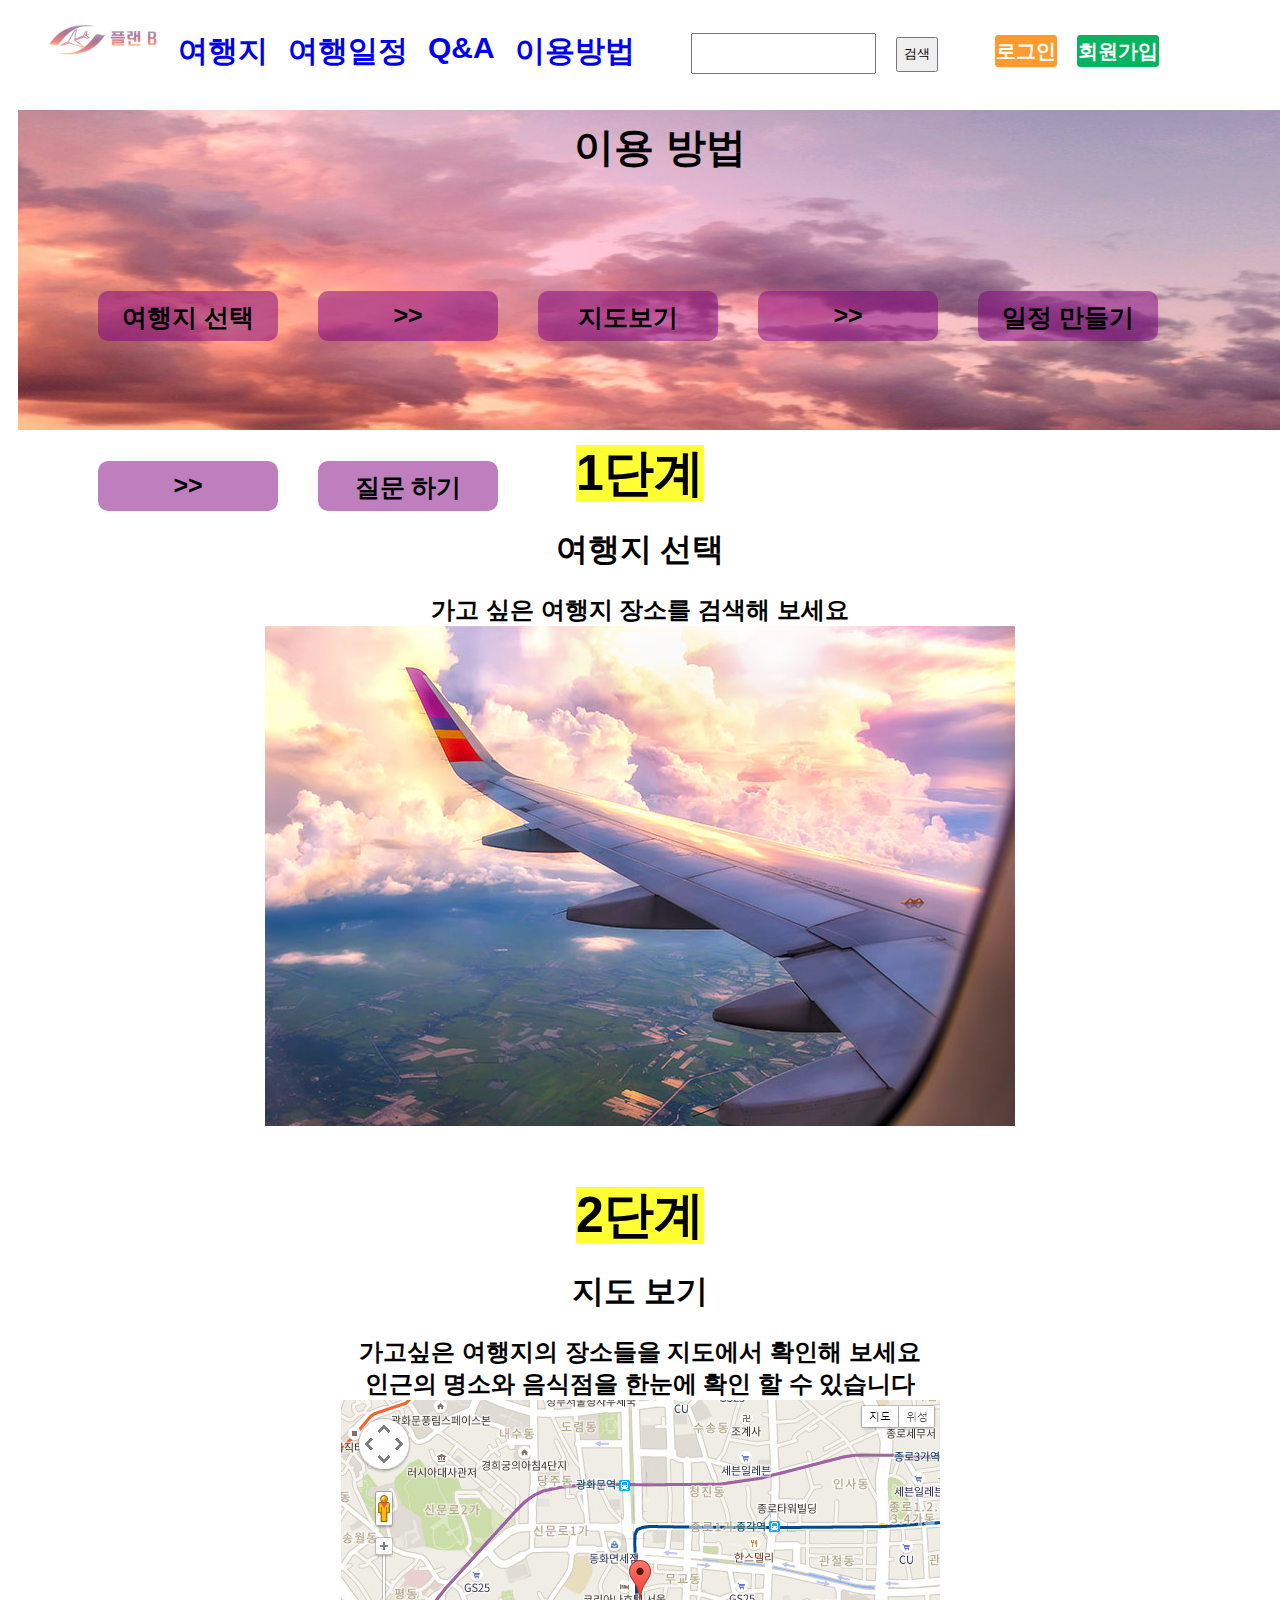
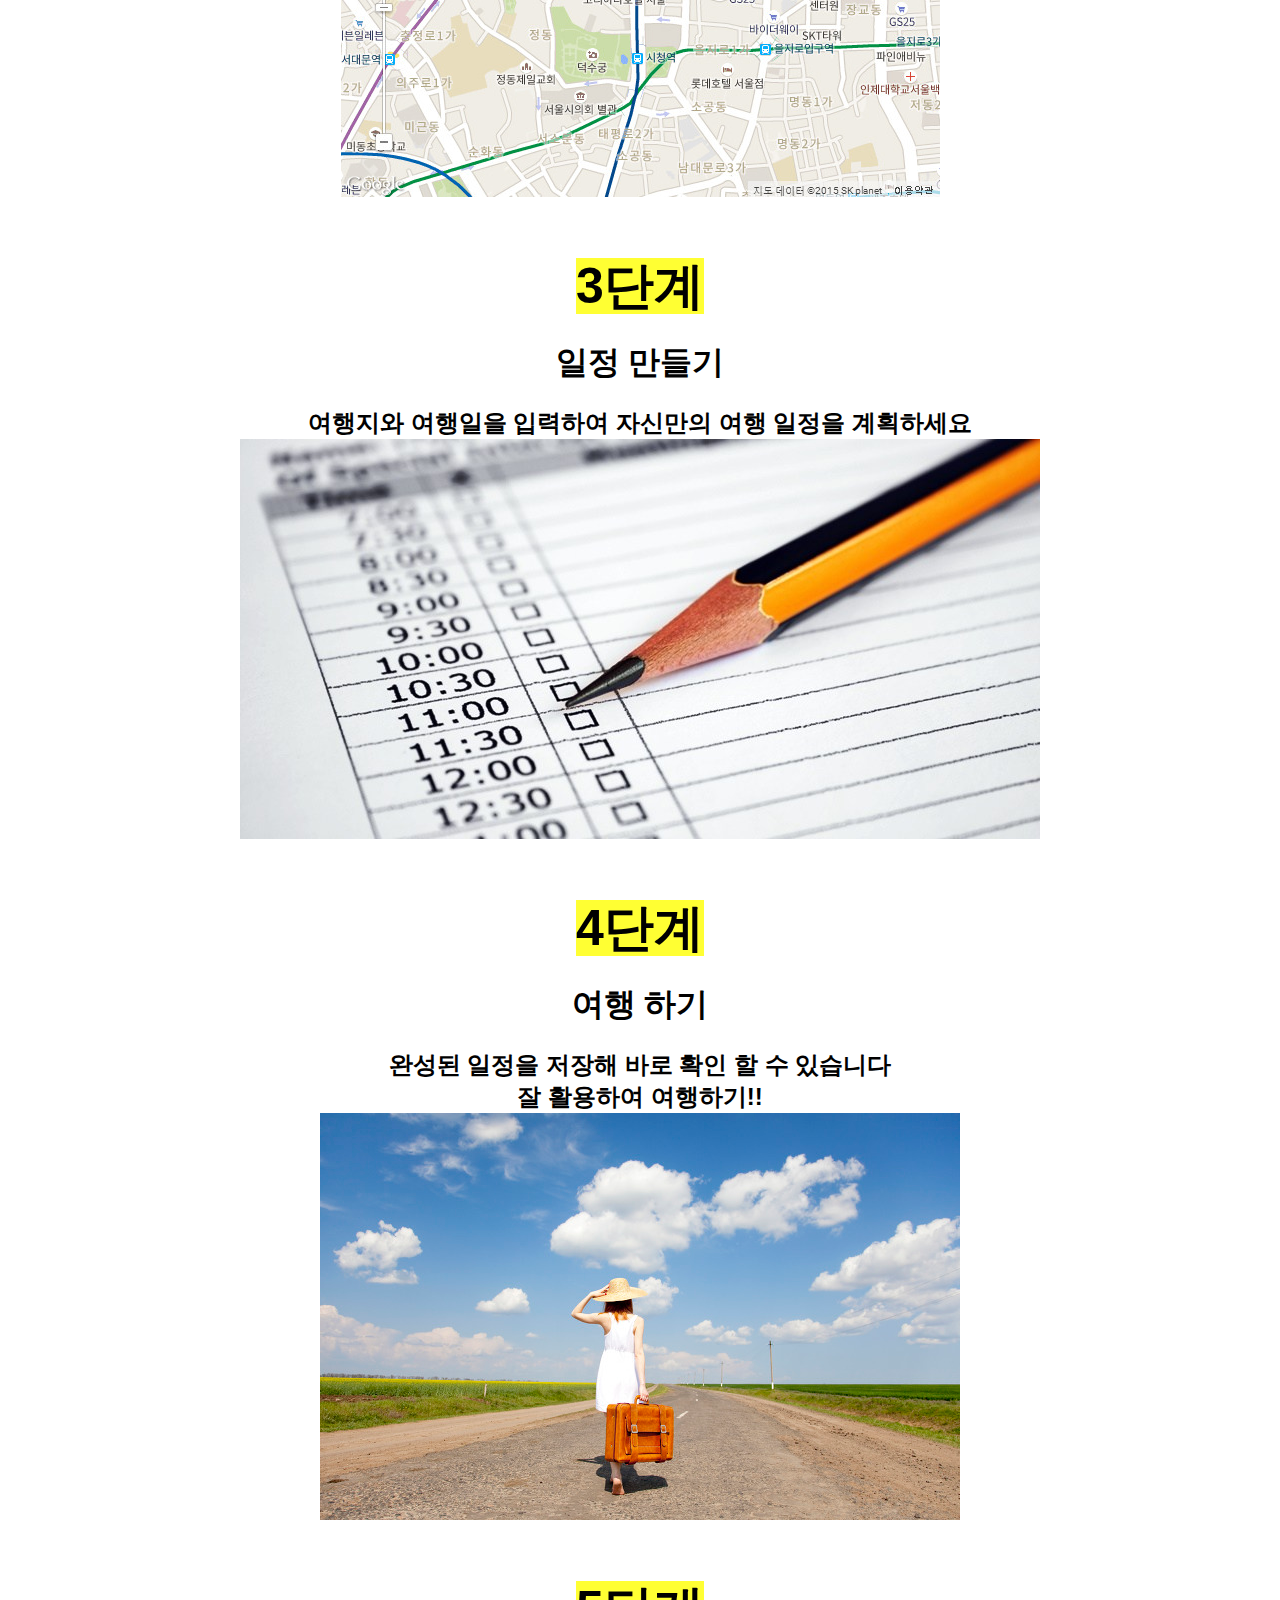
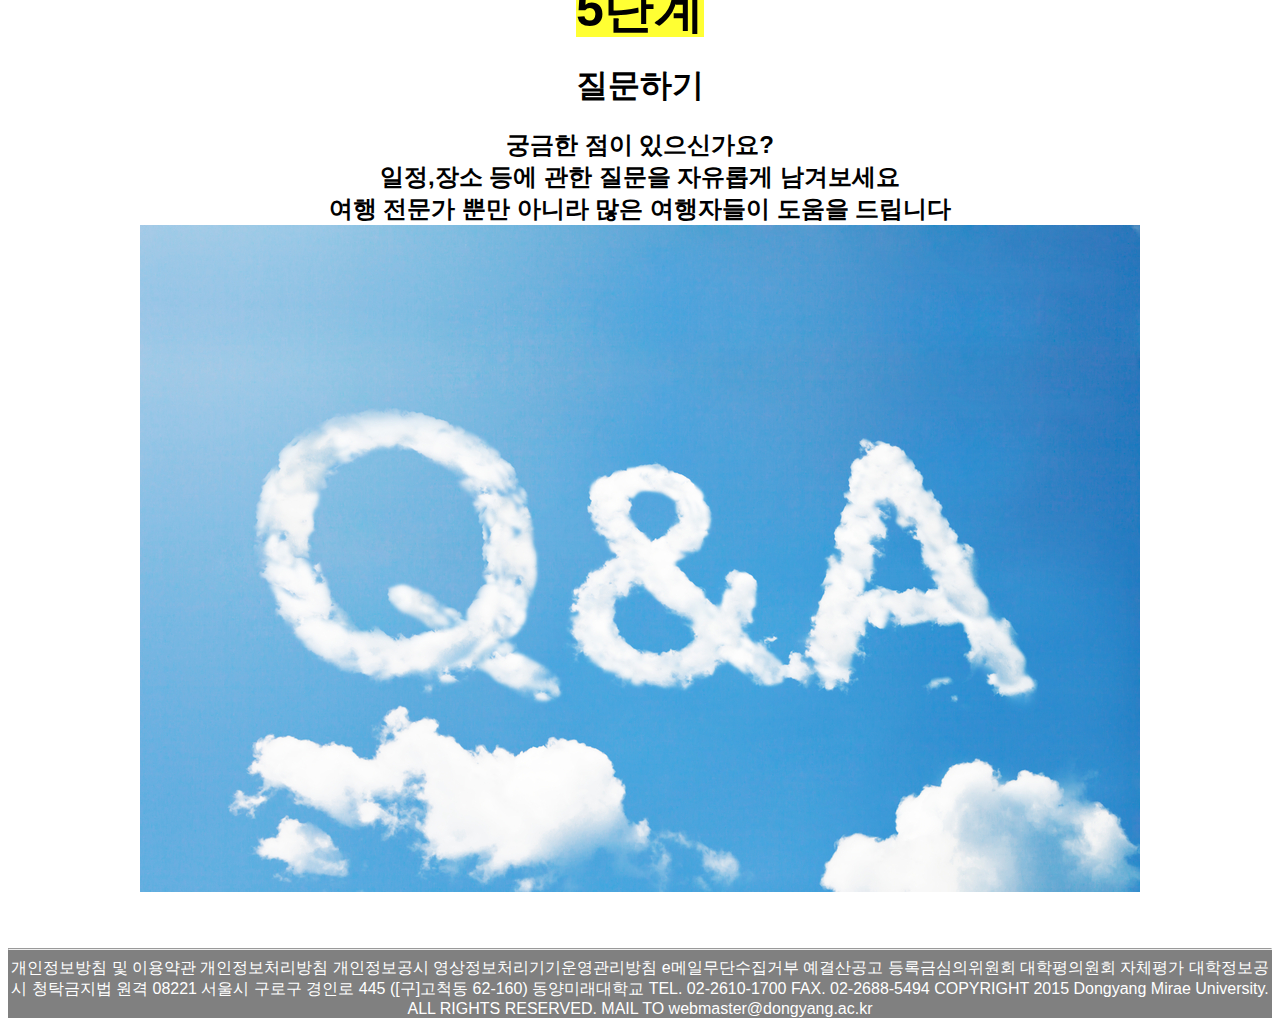
<file: website/way.html>
<!DOCTYPE html>
<html>
<head>
  <link type="text/css" rel="stylesheet" href="main.css">
  <style>
  .way {margin-top:100px;}

  .title{display:inline-block;
            position:relative;
            width:100%;height:300px;
            margin:10px;
            padding:10px;}

  .title img{position:absolute; top:0; left:0;
              height:100%;
              width:100%;
              z-index:-10;}

  .h1{font:normal bold 40px consolas,sans-serif;}

  .box {display:inline-block;
        float:left;
        text-align:center;
        font:normal bold 25px consolas,sans-serif;
        color:black;
        background-color:purple;
        background-color: rgba(128,0,128,0.5);
        border-radius:10px;
        z-index:999;
        text-decoration: none;
        width:160px;
        height:30px;
        margin:20px;
        margin-top:100px;
        padding:10px;}

  #box{margin-left:50px;}

  .step{font:normal bold 50px consolas,sans-serif;
         background-color:yellow;
         background-color:rgb(255,255,000,0.8);}

  .num{margin-bottom:50px;}


  </style>
</head>
<body>
  <div id="container">
    <header>
       <h1>
       <ul>
       <li><a href="index.html"><img src="img/logo.png" class="plan_b_"></a></li>
       <div class="menu"><li><a href="place.html">여행지</a></li>
       <li><a href="plan.html">여행일정</a></li>
       <li><a href="qna.html" >Q&A</a></li>
       <li><a href="way.html">이용방법</a></li>
       <li><div class="sch"><form class="form" name="search" method="get">
         <input type="text"><input type="submit" value="검색"></form></div>

       <li><a href="login.html" class="login" target="_blank">로그인</a></li>
       <li><a href="signup.html" class="join" target="_blank">회원가입</a></li></h1><div>
    </header>
    <content>
      <div class="way">
          <div class="title">
            <div class="h1">이용 방법</div><p>
            <div id="box"><div class="box">여행지 선택</div>
            <div class="box">>></div>
            <div class="box">지도보기</div>
            <div class="box">>></div>
            <div class="box">일정 만들기</div>
            <div class="box">>></div>
            <div class="box">질문 하기</div></div>
            <div><img src="img/sky.jpg"></img></div>
          </div>
      </div>
      <div class="num">
        <span class="step">1단계</span>
        <h1>여행지 선택
        <h2>가고 싶은 여행지 장소를 검색해 보세요<br>
        <img src="img/plane.jpg" class="pic"></img>
      </div>
      <div class="num">
        <span class="step">2단계</span>
        <h1>지도 보기
        <h2>가고싶은 여행지의 장소들을 지도에서 확인해 보세요<br>
            인근의 명소와 음식점을 한눈에 확인 할 수 있습니다
        <div class="pic"><img src="img/map.jpg"></img></div>
      </div>
      <div class="num">
        <span class="step">3단계</span>
        <h1>일정 만들기
        <h2>여행지와 여행일을 입력하여 자신만의 여행 일정을 계획하세요
        <div class="pic"><img src="img/pencil.jpg"></img></div>
      </div>
      <div class="num">
        <span class="step">4단계</span>
        <h1>여행 하기
        <h2>완성된 일정을 저장해 바로 확인 할 수 있습니다<br>
            잘 활용하여 여행하기!!
        <div class="pic"><img src="img/travel.jpg"></img></div>
      </div>
      <div class="num">
        <span class="step">5단계</span>
        <h1>질문하기
        <h2>궁금한 점이 있으신가요?<br>
            일정,장소 등에 관한 질문을 자유롭게 남겨보세요<br>
            여행 전문가 뿐만 아니라 많은 여행자들이 도움을 드립니다
        <div class="pic"><img src="img/qna.jpg"></img></div>
      </div>


    </content>
    <footer>
      <hr>
        개인정보방침 및 이용약관
        개인정보처리방침
        개인정보공시
        영상정보처리기기운영관리방침
         e메일무단수집거부
        예결산공고
        등록금심의위원회
        대학평의원회
        자체평가
        대학정보공시
        청탁금지법
        원격
        08221 서울시 구로구 경인로 445 ([구]고척동 62-160) 동양미래대학교
        TEL. 02-2610-1700
        FAX. 02-2688-5494
        COPYRIGHT 2015 Dongyang Mirae University. ALL RIGHTS RESERVED. MAIL TO webmaster@dongyang.ac.kr
    </footer>
  </div>
</body>
</html>
</file>
<file: website/main.css>
#container{margin:0 auto;}

content{clear:both;}

    footer{width:100%;
           height:20%;
           background-color:gray;
           color:white;}

           *{text-align: center;
               font-family: "Trebuchet MS",'Open Sans','맑은 고딕','Signika',Arial,verdana,sans-serif;
               text-decoration: none;}

             header{width: 100%;
                    background-color: #ffffff;
                    position: fixed;
                    top: 0px;
                    z-index: 1000;
                    height:10%;}

           .menu{position: relative;
                 top: 10px;}

            ul{margin: 0px 0px 0px 0px;}

            li {list-style-type: none;
                margin: 0px 20px 20px 0px;
                float: left;
                font-size: 30px;
                color: #000;}

            .plan_b_{width: 110px;
                     height: auto;
                     margin-top: 0px;
                     margin-bottom: 0px;}

               .login{width:60px;
                      height:30px;
                      line-height:30px;
                      border:solid #FE9A2E 1px;
                      border-radius:3px;
                      text-align: center;
                      color:#ffffff;
                      text-decoration:none;
                      background:#FE9A2E;
                      display:inline-block;
                    font-size:20px;}

               .join {width:80px;
                      height:30px;
                      line-height:30px;
                      border:solid #04B45F 1px;
                      border-radius:3px;
                      text-align: center;
                      color:#ffffff;
                      text-decoration:none;
                      background:#04B45F;
                      display:inline-block;
                    font-size:20px;}

          .form{width:300px;
                height:50px;
                float:left;
                display:inline-block;
                padding:0px 10px 5px 10px;}

      .form input{height:35px;
                  margin:0px 10px;}
</file>
